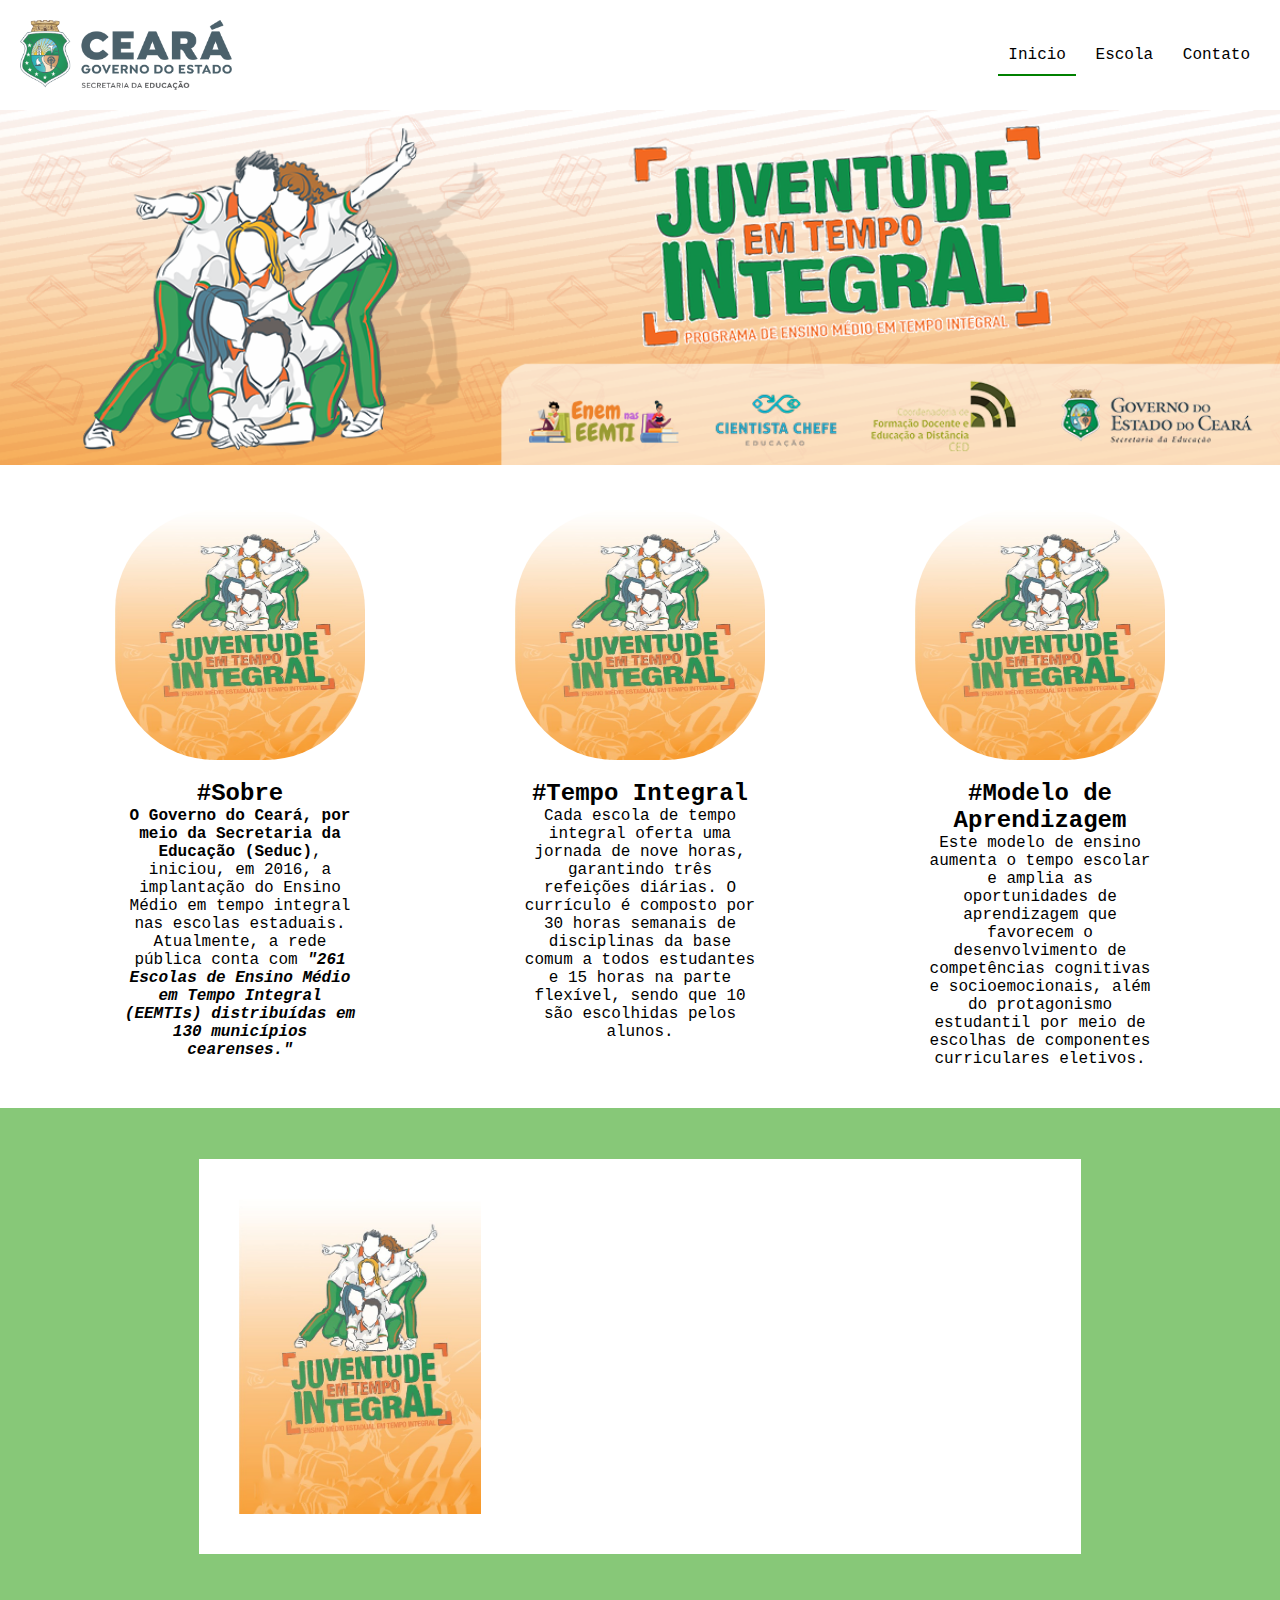
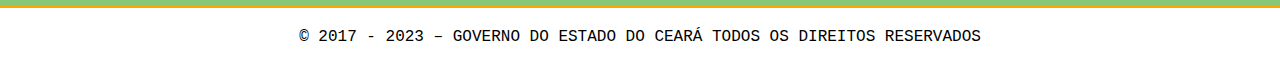
<file: index.html>
<!DOCTYPE html>
<html lang="pt-br">
  <head>
    <meta charset="UTF-8" />
    <title>Página Inicial</title>
    <link rel="stylesheet" href="css/estilo.css" />
  </head>
  <body>
    <!--Cabeçalho com logo e menu do site-->
    <header>
      <img src="img/logo.png" id="logo" alt="Texto alternativo" title="Legenda" />
      <nav class="menu">
        <ul>
          <li><a href="index.html" id="ativo">Inicio</a></li>
          <li><a href="escola.html">Escola</a></li>
          <li><a href="contato.html">Contato</a></li>
        </ul>
      </nav>
    </header>
    <!--Conteúdo principal com 3 seções-->
    <main>
      <section>
        <img src="img/eemti.png" id="banner-principal" />
      </section>
      <section class="container">
        <article class="conteudo">
          <img src="img/banner.jpeg" class="banner" />
          <h2>#Sobre</h2>
          <p>
            <strong
              >O Governo do Ceará, por meio da Secretaria da Educação
              (Seduc)</strong
            >, iniciou, em 2016, a implantação do Ensino Médio em tempo integral
            nas escolas estaduais. Atualmente, a rede pública conta com
            <strong
              ><i
                >"261 Escolas de Ensino Médio em Tempo Integral (EEMTIs)
                distribuídas em 130 municípios cearenses."</i
              ></strong
            >
          </p>
        </article>
        <article class="conteudo">
          <img src="img/banner.jpeg" class="banner" />
          <h2>#Tempo Integral</h2>
          <p>
            Cada escola de tempo integral oferta uma jornada de nove horas,
            garantindo três refeições diárias. O currículo é composto por 30
            horas semanais de disciplinas da base comum a todos estudantes e 15
            horas na parte flexível, sendo que 10 são escolhidas pelos alunos.
          </p>
        </article>
        <article class="conteudo">
          <img src="img/banner.jpeg" class="banner" />
          <h2>#Modelo de Aprendizagem</h2>
          <p>
            Este modelo de ensino aumenta o tempo escolar e amplia as
            oportunidades de aprendizagem que favorecem o desenvolvimento de
            competências cognitivas e socioemocionais, além do protagonismo
            estudantil por meio de escolhas de componentes curriculares
            eletivos.
          </p>
        </article>
      </section>
      <section id="video">
        <div class="container">
          <img src="img/banner.jpeg" />
          <iframe width="560" height="315" src="https://www.youtube.com/embed/dOPjtGsiGLw" title="EMTI" frameborder="0" allow="accelerometer; autoplay; clipboard-write; encrypted-media; gyroscope; picture-in-picture; web-share" allowfullscreen></iframe>
        </div>
      </section>
    </main>
    <footer id="rodape">
      <p>
        © 2017 - 2023 – <a href="https://www.seduc.ce.gov.br/">GOVERNO DO ESTADO DO CEARÁ</a> TODOS OS DIREITOS RESERVADOS
      </p>
    </footer>
  </body>
</html>
</file>
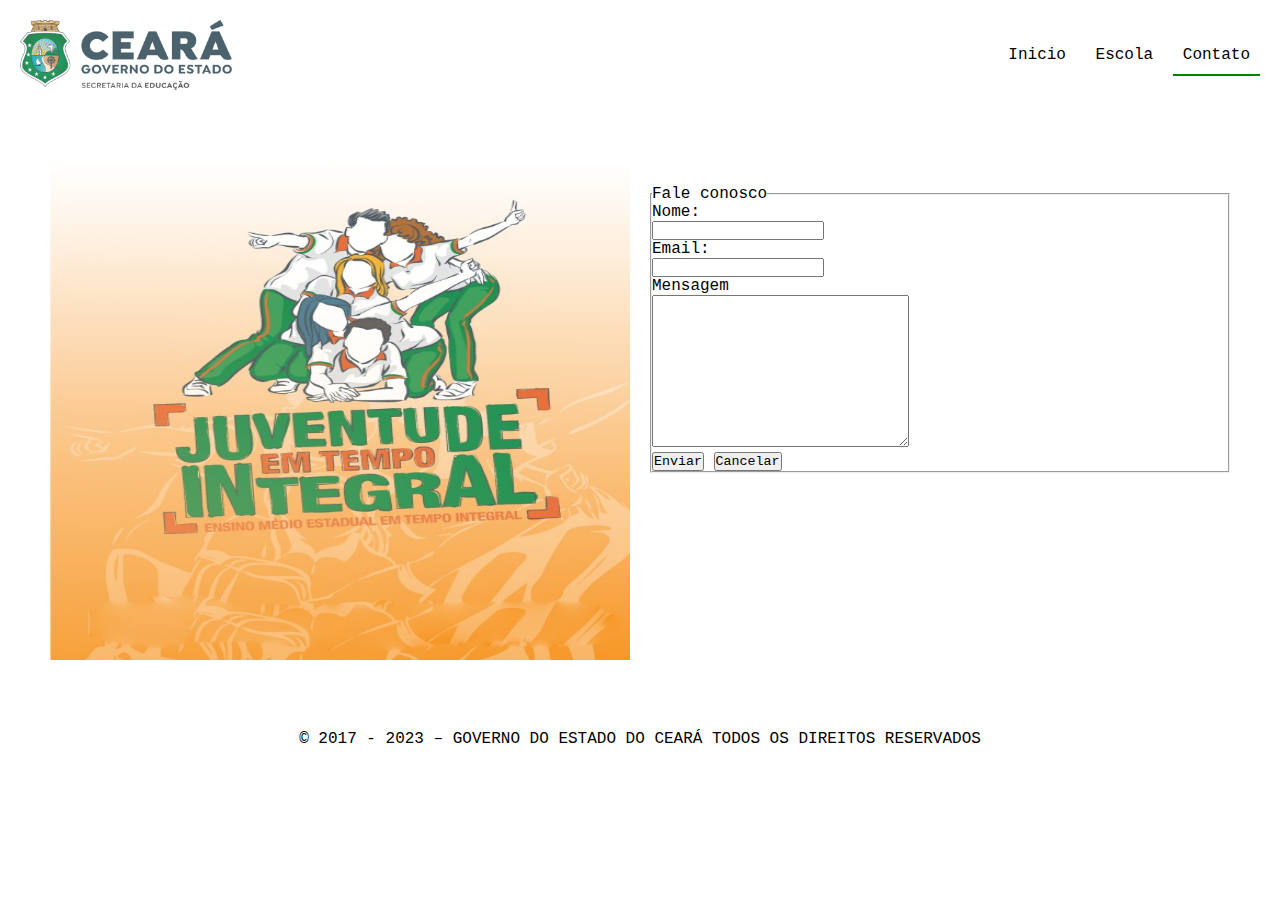
<file: contato.html>
<!DOCTYPE html>
<html lang="pt-br">
<head>
    <meta charset="UTF-8">
    <meta http-equiv="X-UA-Compatible" content="IE=edge">
    <meta name="viewport" content="width=device-width, initial-scale=1.0">
    <title>Contatos</title>
    <link rel="stylesheet" href="css/estilo.css" />
    <link rel="stylesheet" href="css/formulario.css">
</head>
<body>
     <!--Cabeçalho com logo e menu do site-->
     <header>
        <img src="img/logo.png" id="logo" alt="Texto alternativo" title="Legenda" />
        <nav class="menu">
          <ul>
            <li><a href="index.html">Inicio</a></li>
            <li><a href="escola.html">Escola</a></li>
            <li><a href="contato.html" id="ativo">Contato</a></li>
          </ul>
        </nav>
      </header>
      <main>
        <div class="container-form">
            <img src="img/banner.jpeg" alt="">
            <form>
                <fieldset>
                    <legend>Fale conosco</legend>
                    <label for="nome">Nome:</label>
                    <br>
                    <input type="text" id="nome">
                    <br>
                    <label for="email">Email:</label>
                    <br>
                    <input type="email" id="email">
                    <br>
                    <label for="mensagem">Mensagem</label>
                    <br>
                    <textarea  cols="30" rows="10" id="mensa
                    "></textarea>
                    <br>
                    <button type="submit">Enviar</button>
                    <button type="reset">Cancelar</button>
                </fieldset>
            </form>
        </div>
      </main>
      <footer id="rodape">
        <p>
          © 2017 - 2023 – <a href="https://www.seduc.ce.gov.br/">GOVERNO DO ESTADO DO CEARÁ</a> TODOS OS DIREITOS RESERVADOS
        </p>
      </footer>
</body>
</html>
</file>
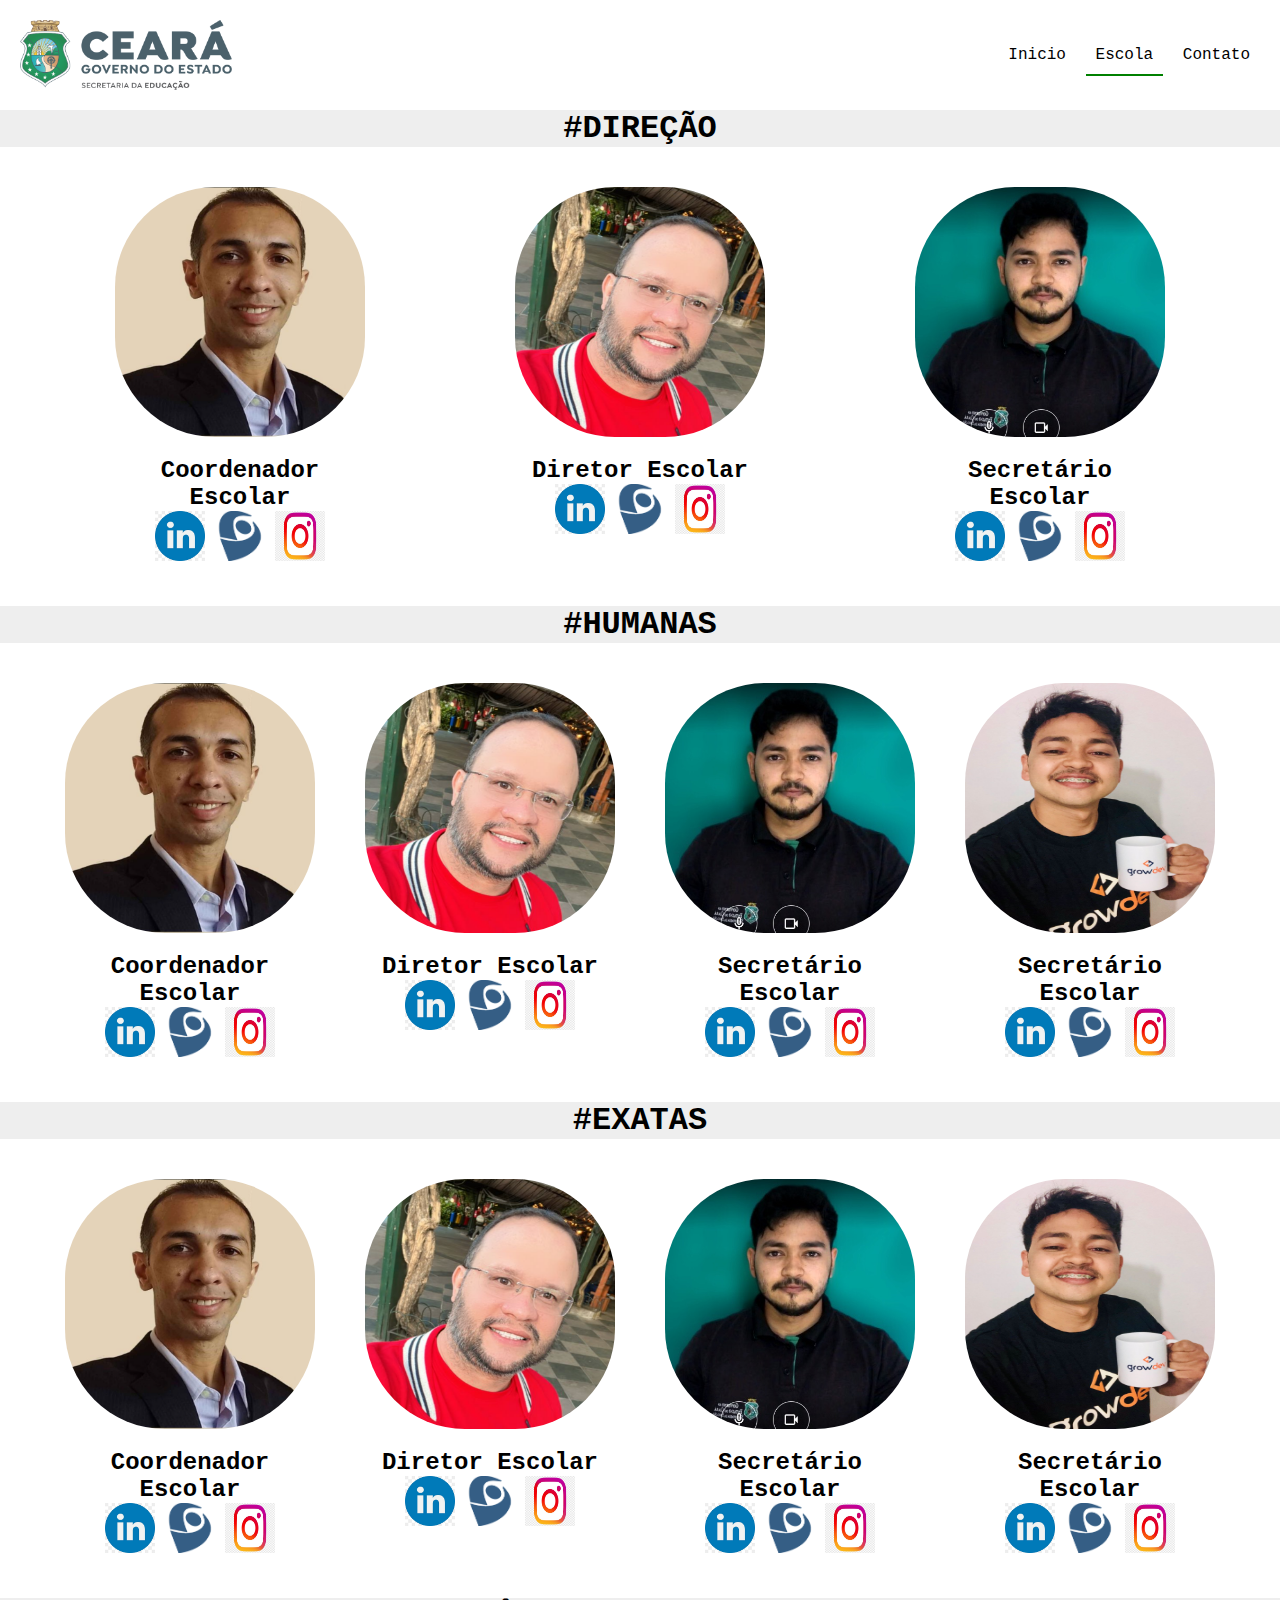
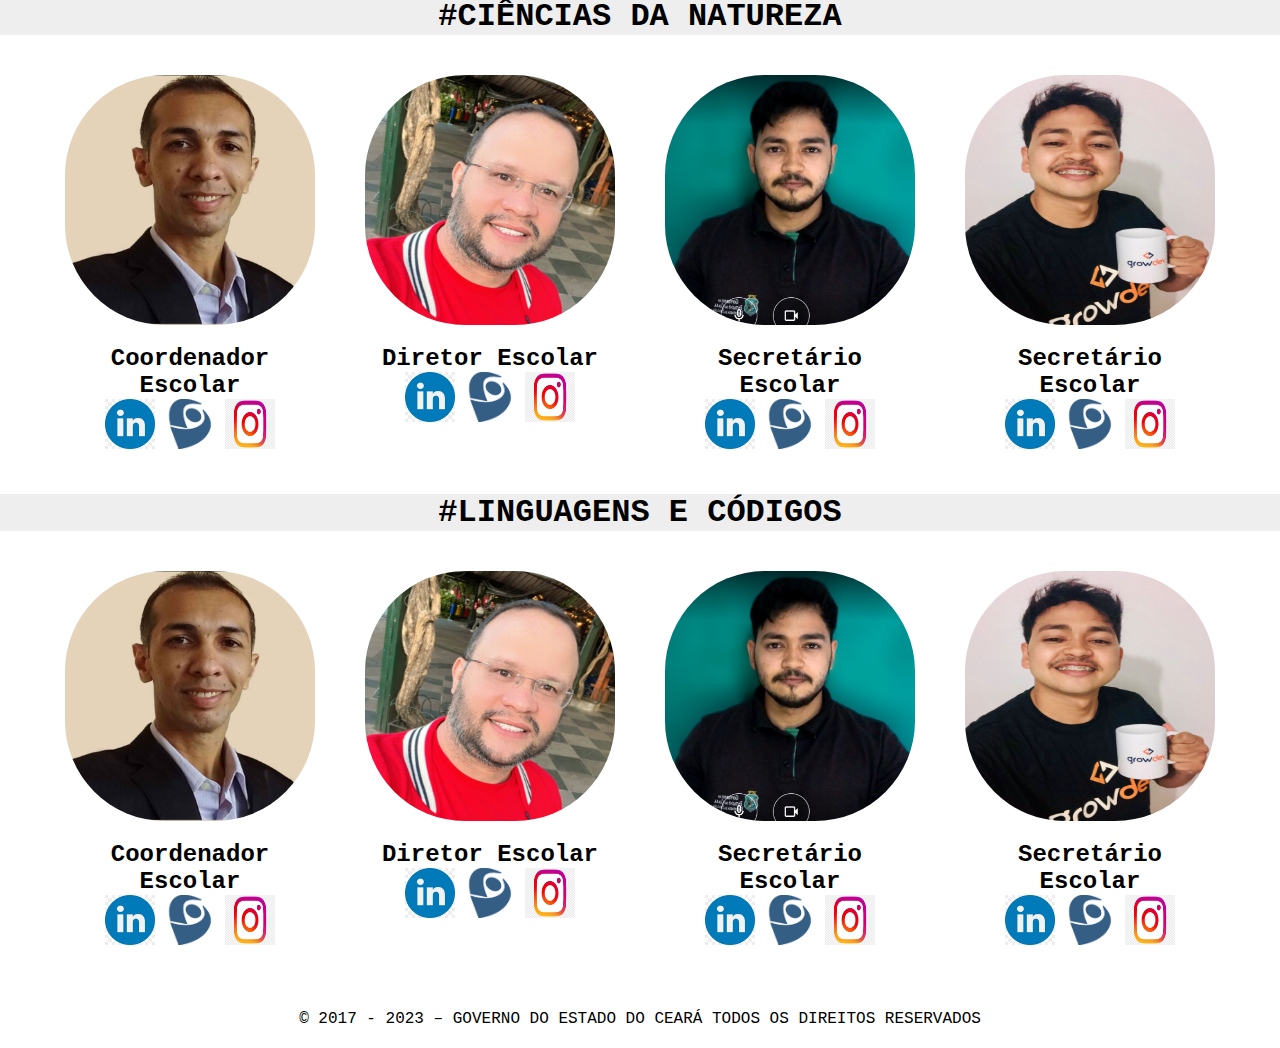
<file: escola.html>
<!DOCTYPE html>
<html lang="pt-br">
  <head>
    <meta charset="UTF-8" />
    <meta http-equiv="X-UA-Compatible" content="IE=edge" />
    <meta name="viewport" content="width=device-width, initial-scale=1.0" />
    <title>Escol</title>
    <link rel="stylesheet" href="css/estilo.css" />
  </head>
  <body>
    <!--Cabeçalho com logo e menu do site-->
    <header>
      <img src="img/logo.png" id="logo" alt="Texto alternativo" title="Legenda" />
      <nav class="menu">
        <ul>
          <li><a href="index.html">Inicio</a></li>
          <li><a href="escola.html" id="ativo">Escola</a></li>
          <li><a href="contato.html">Contato</a></li>
        </ul>
      </nav>
    </header>
    <!--Conteúdo principal com 3 seções-->
    <main>
      <h1 style="background: #eee; text-align: center;">#DIREÇÃO</h1>
      <section class="container">
        <article class="conteudo">
          <img src="img/elmen.png" class="banner" />
          <h2>Coordenador Escolar</h2>
          <div>
            <img src="img/icone_linkedin.jpg" alt="" width="50" height="50">
            <img src="img/icone_cnpq.png" alt="" width="50" height="50">
            <img src="img/icone_instagram.png" alt="" width="50" height="50">
          </div>
        </article>
        <article class="conteudo">
          <img src="img/Renanh.png" class="banner" />
          <h2>Diretor Escolar</h2>
          <div>
            <img src="img/icone_linkedin.jpg" alt="" width="50" height="50">
            <img src="img/icone_cnpq.png" alt="" width="50" height="50">
            <img src="img/icone_instagram.png" alt="" width="50" height="50">
          </div>
        </article>
        <article class="conteudo">
          <img src="img/juliao.jpg" class="banner" />
          <h2>Secretário Escolar</h2>
          <div>
            <a href="https://www.linkedin.com/in/aglayrton-j-57abb149/"><img src="img/icone_linkedin.jpg" alt="" width="50" height="50"></a>
            <img src="img/icone_cnpq.png" alt="" width="50" height="50">
            <a href="https://www.instagram.com/aglayrton/"><img src="img/icone_instagram.png" alt="" width="50" height="50"></a>
          </div>
        </article>
      </section>

      <h1 style="background: #eee; text-align: center;">#HUMANAS</h1>
      <section class="container">
        <article class="conteudo">
          <img src="img/elmen.png" class="banner" />
          <h2>Coordenador Escolar</h2>
          <div>
            <img src="img/icone_linkedin.jpg" alt="" width="50" height="50">
            <img src="img/icone_cnpq.png" alt="" width="50" height="50">
            <img src="img/icone_instagram.png" alt="" width="50" height="50">
          </div>
        </article>
        <article class="conteudo">
          <img src="img/Renanh.png" class="banner" />
          <h2>Diretor Escolar</h2>
          <div>
            <img src="img/icone_linkedin.jpg" alt="" width="50" height="50">
            <img src="img/icone_cnpq.png" alt="" width="50" height="50">
            <img src="img/icone_instagram.png" alt="" width="50" height="50">
          </div>
        </article>
        <article class="conteudo">
          <img src="img/juliao.jpg" class="banner" />
          <h2>Secretário Escolar</h2>
          <div>
            <a href="https://www.linkedin.com/in/aglayrton-j-57abb149/"><img src="img/icone_linkedin.jpg" alt="" width="50" height="50"></a>
            <img src="img/icone_cnpq.png" alt="" width="50" height="50">
            <a href="https://www.instagram.com/aglayrton/"><img src="img/icone_instagram.png" alt="" width="50" height="50"></a>
          </div>
        </article>
        <article class="conteudo">
          <img src="img/JJ.jpeg" class="banner" />
          <h2>Secretário Escolar</h2>
          <div>
            <a href="https://www.linkedin.com/in/aglayrton-j-57abb149/"><img src="img/icone_linkedin.jpg" alt="" width="50" height="50"></a>
            <img src="img/icone_cnpq.png" alt="" width="50" height="50">
            <a href="https://www.instagram.com/aglayrton/"><img src="img/icone_instagram.png" alt="" width="50" height="50"></a>
          </div>
        </article>
      </section>
      <h1 style="background: #eee; text-align: center;">#EXATAS</h1>
      <section class="container">
        <article class="conteudo">
          <img src="img/elmen.png" class="banner" />
          <h2>Coordenador Escolar</h2>
          <div>
            <img src="img/icone_linkedin.jpg" alt="" width="50" height="50">
            <img src="img/icone_cnpq.png" alt="" width="50" height="50">
            <img src="img/icone_instagram.png" alt="" width="50" height="50">
          </div>
        </article>
        <article class="conteudo">
          <img src="img/Renanh.png" class="banner" />
          <h2>Diretor Escolar</h2>
          <div>
            <img src="img/icone_linkedin.jpg" alt="" width="50" height="50">
            <img src="img/icone_cnpq.png" alt="" width="50" height="50">
            <img src="img/icone_instagram.png" alt="" width="50" height="50">
          </div>
        </article>
        <article class="conteudo">
          <img src="img/juliao.jpg" class="banner" />
          <h2>Secretário Escolar</h2>
          <div>
            <a href="https://www.linkedin.com/in/aglayrton-j-57abb149/"><img src="img/icone_linkedin.jpg" alt="" width="50" height="50"></a>
            <img src="img/icone_cnpq.png" alt="" width="50" height="50">
            <a href="https://www.instagram.com/aglayrton/"><img src="img/icone_instagram.png" alt="" width="50" height="50"></a>
          </div>
        </article>
        <article class="conteudo">
          <img src="img/JJ.jpeg" class="banner" />
          <h2>Secretário Escolar</h2>
          <div>
            <a href="https://www.linkedin.com/in/aglayrton-j-57abb149/"><img src="img/icone_linkedin.jpg" alt="" width="50" height="50"></a>
            <img src="img/icone_cnpq.png" alt="" width="50" height="50">
            <a href="https://www.instagram.com/aglayrton/"><img src="img/icone_instagram.png" alt="" width="50" height="50"></a>
          </div>
        </article>
      </section>
      <h1 style="background: #eee; text-align: center;">#CIÊNCIAS DA NATUREZA</h1>
      <section class="container">
        <article class="conteudo">
          <img src="img/elmen.png" class="banner" />
          <h2>Coordenador Escolar</h2>
          <div>
            <img src="img/icone_linkedin.jpg" alt="" width="50" height="50">
            <img src="img/icone_cnpq.png" alt="" width="50" height="50">
            <img src="img/icone_instagram.png" alt="" width="50" height="50">
          </div>
        </article>
        <article class="conteudo">
          <img src="img/Renanh.png" class="banner" />
          <h2>Diretor Escolar</h2>
          <div>
            <img src="img/icone_linkedin.jpg" alt="" width="50" height="50">
            <img src="img/icone_cnpq.png" alt="" width="50" height="50">
            <img src="img/icone_instagram.png" alt="" width="50" height="50">
          </div>
        </article>
        <article class="conteudo">
          <img src="img/juliao.jpg" class="banner" />
          <h2>Secretário Escolar</h2>
          <div>
            <a href="https://www.linkedin.com/in/aglayrton-j-57abb149/"><img src="img/icone_linkedin.jpg" alt="" width="50" height="50"></a>
            <img src="img/icone_cnpq.png" alt="" width="50" height="50">
            <a href="https://www.instagram.com/aglayrton/"><img src="img/icone_instagram.png" alt="" width="50" height="50"></a>
          </div>
        </article>
        <article class="conteudo">
          <img src="img/JJ.jpeg" class="banner" />
          <h2>Secretário Escolar</h2>
          <div>
            <a href="https://www.linkedin.com/in/aglayrton-j-57abb149/"><img src="img/icone_linkedin.jpg" alt="" width="50" height="50"></a>
            <img src="img/icone_cnpq.png" alt="" width="50" height="50">
            <a href="https://www.instagram.com/aglayrton/"><img src="img/icone_instagram.png" alt="" width="50" height="50"></a>
          </div>
        </article>
      </section>
      <h1 style="background: #eee; text-align: center;">#LINGUAGENS E CÓDIGOS</h1>
      <section class="container">
        <article class="conteudo">
          <img src="img/elmen.png" class="banner" />
          <h2>Coordenador Escolar</h2>
          <div>
            <img src="img/icone_linkedin.jpg" alt="" width="50" height="50">
            <img src="img/icone_cnpq.png" alt="" width="50" height="50">
            <img src="img/icone_instagram.png" alt="" width="50" height="50">
          </div>
        </article>
        <article class="conteudo">
          <img src="img/Renanh.png" class="banner" />
          <h2>Diretor Escolar</h2>
          <div>
            <img src="img/icone_linkedin.jpg" alt="" width="50" height="50">
            <img src="img/icone_cnpq.png" alt="" width="50" height="50">
            <img src="img/icone_instagram.png" alt="" width="50" height="50">
          </div>
        </article>
        <article class="conteudo">
          <img src="img/juliao.jpg" class="banner" />
          <h2>Secretário Escolar</h2>
          <div>
            <a href="https://www.linkedin.com/in/aglayrton-j-57abb149/"><img src="img/icone_linkedin.jpg" alt="" width="50" height="50"></a>
            <img src="img/icone_cnpq.png" alt="" width="50" height="50">
            <a href="https://www.instagram.com/aglayrton/"><img src="img/icone_instagram.png" alt="" width="50" height="50"></a>
          </div>
        </article>
        <article class="conteudo">
          <img src="img/JJ.jpeg" class="banner" />
          <h2>Secretário Escolar</h2>
          <div>
            <a href="https://www.linkedin.com/in/aglayrton-j-57abb149/"><img src="img/icone_linkedin.jpg" alt="" width="50" height="50"></a>
            <img src="img/icone_cnpq.png" alt="" width="50" height="50">
            <a href="https://www.instagram.com/aglayrton/"><img src="img/icone_instagram.png" alt="" width="50" height="50"></a>
          </div>
        </article>
      </section>
    </main>
    <footer id="rodape">
      <p>
        © 2017 - 2023 – <a href="https://www.seduc.ce.gov.br/">GOVERNO DO ESTADO DO CEARÁ</a> TODOS OS DIREITOS RESERVADOS
      </p>
    </footer>
  </body>
</html>
</file>
<file: css/estilo.css>
*{
    box-sizing: border-box;
    padding: 0;
    margin: 0;
    font-family: 'Courier New', Courier, monospace;
}
body{
    background: #ffffff;
}
/*CABEÇALHO DO SITE*/
header{
    width: 100%;
    display: flex;
    justify-content: space-between;
    align-items: center;
    padding: 20px;
}
#logo{
    height: 70px;
}
.menu ul li{
    display: inline;
}
.menu > ul > li > a:link{
    text-decoration: none;
    color: #000000;
    padding: 10px;
}
.menu > ul > li > a:hover{
    border-bottom: 2px solid green;
}
.menu > ul > li > a:active{
    color:green;
    border-bottom: 2px solid green;
    font-weight: 700;
}
#ativo{
    border-bottom: 2px solid green;
}
/*SEÇÕES*/
#banner-principal{
    width: 100%;
}
.container{
    display: flex;
    justify-content: space-around;
    padding: 40px;
    background-color: #ffffff;
}
.conteudo{
    display: flex;
    flex-direction: column;
    text-align: center;
    align-items: center;
    max-width: 20%;
}
.banner{
    width: 250px;
    height: 250px;
    margin-bottom: 20px;
    border-radius: 40%;
}
#video{
    background: rgba(135, 200, 120, 1);
    display: flex;
    justify-content: center;
    align-items: center;
    height: 500px;
    border-bottom: 3px solid orange;
}
#video > .container > img {
    height: 315px;
}
/*RODAPE*/
footer{
    text-align: center;
    padding: 20px;
}
footer > p > a{
    text-decoration: none;
    color: #000000;
}
</file>
<file: css/formulario.css>
.container-form{
    display: flex;
    align-items: center;
    padding: 20px;
    margin: 30px;
}
.container-form img {
    width: 50%;
    height: 500px;
    margin-right: 20px;
}
.container-form form{
    width: 50%;
    height: 450px;
}
</file>
